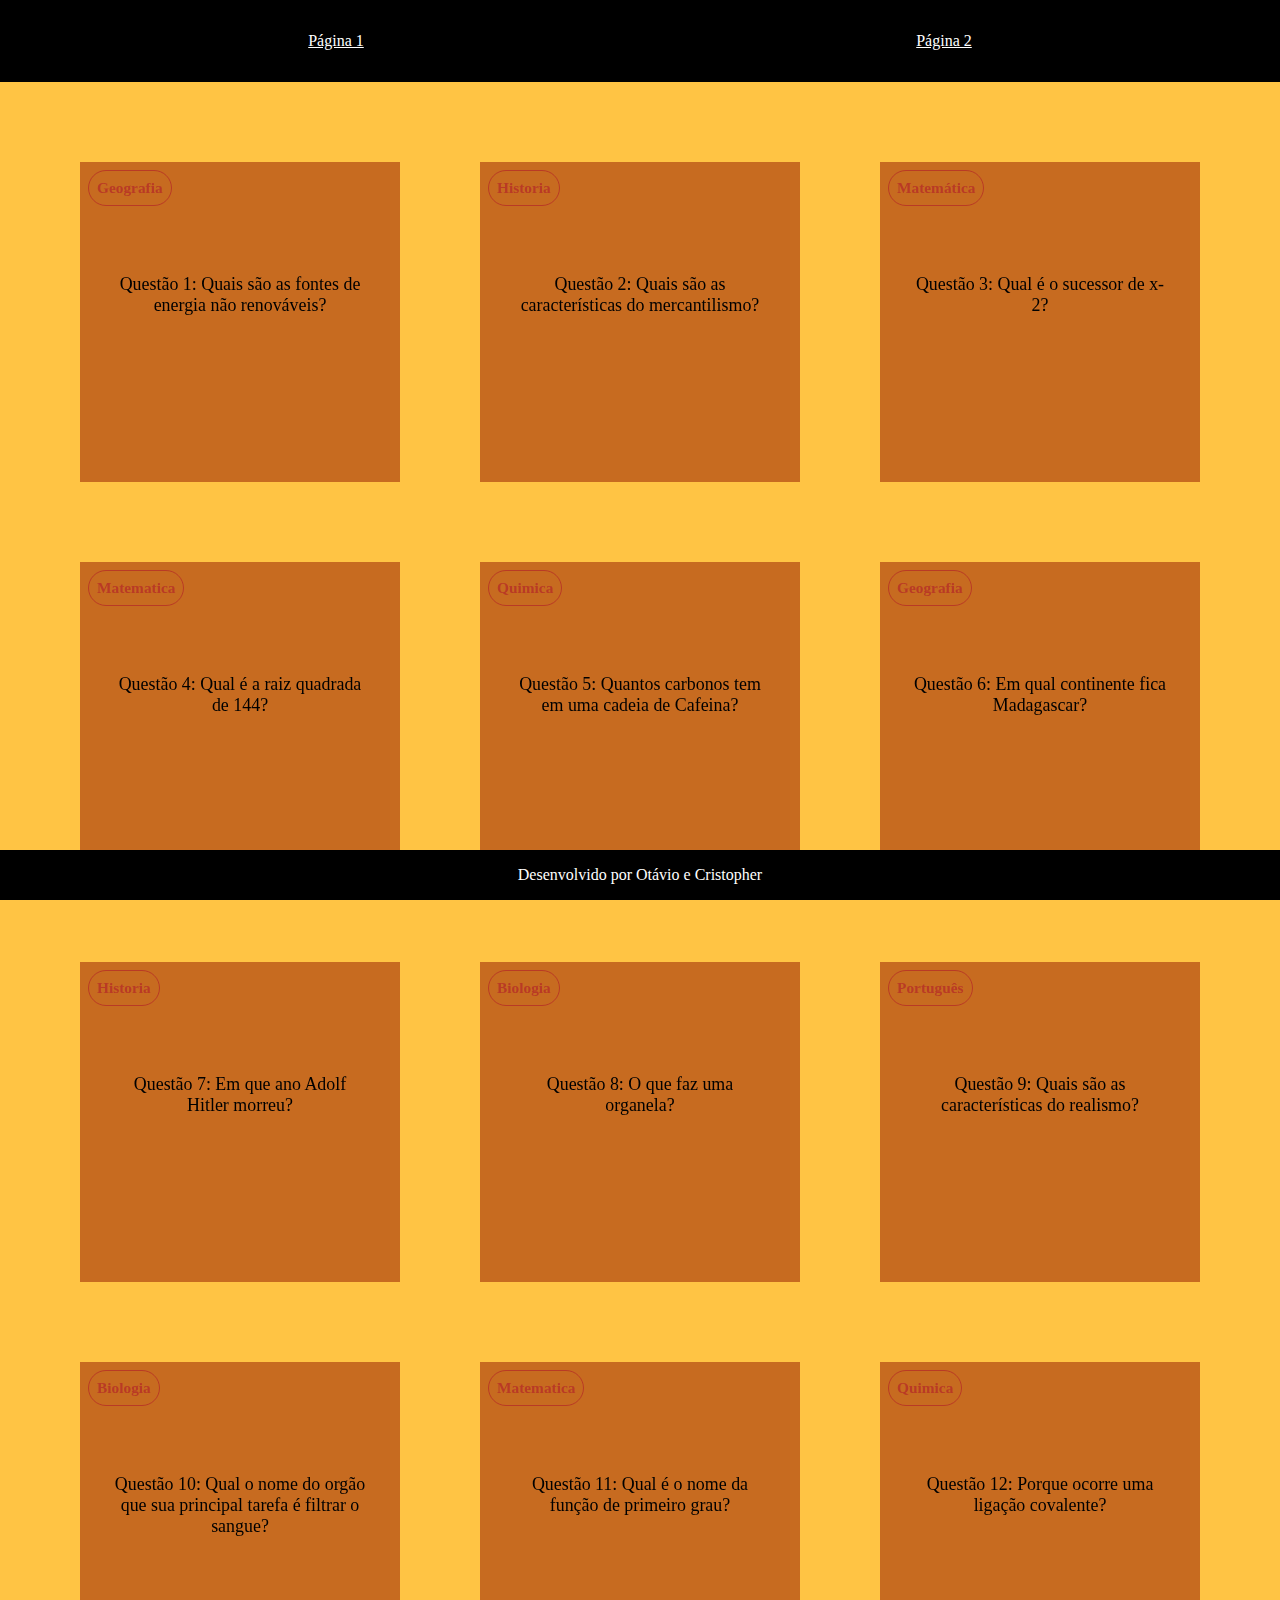
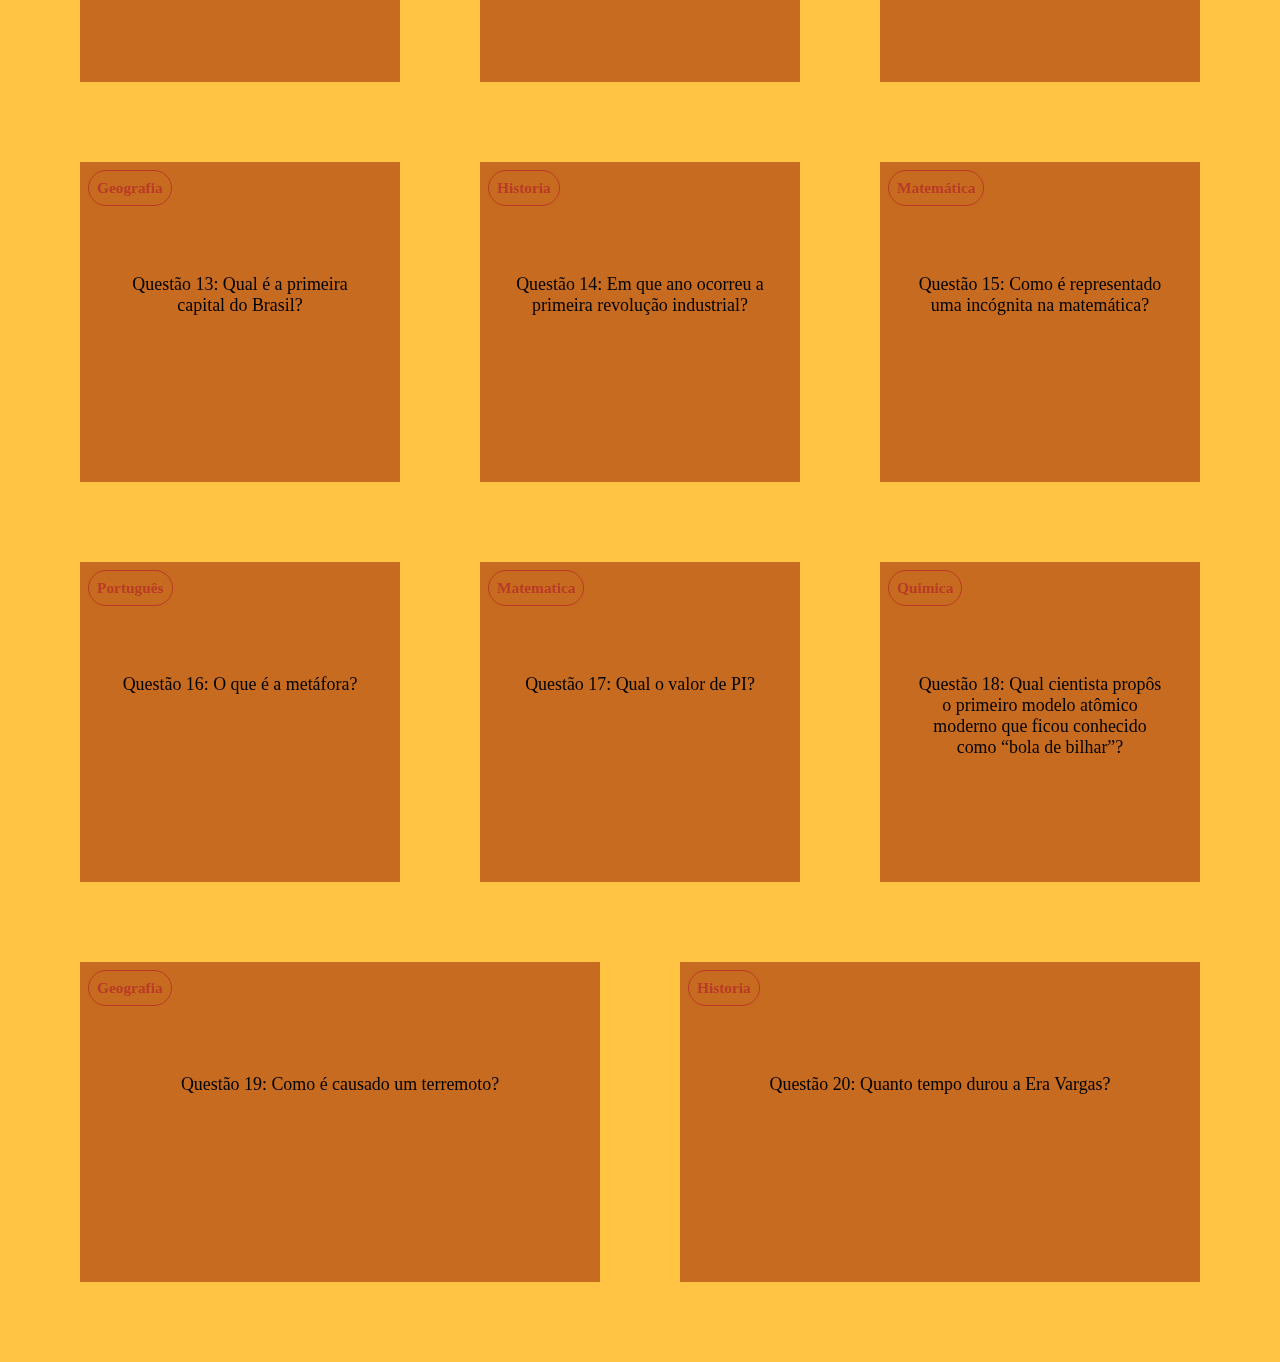
<file: index.html>
<!DOCTYPE html>
<html lang="en">

<head>
    <meta charset="UTF-8">
    <meta name="viewport" content="width=device-width, initial-scale=1.0">
    <title>amogus</title>
    <link rel="stylesheet" href="style.css">
</head>

<body>
    <header>
        <a href="index.html">Página 1</a>
        <a href="index2.html">Página 2</a>
    </header>
    <section id="container">

    </section>

    <footer>
        <p>Desenvolvido por Otávio e Cristopher</p>
    </footer>

    <script src="main.js"></script>
    <script src="perguntas.js"></script>
</body>

</html>
</file>
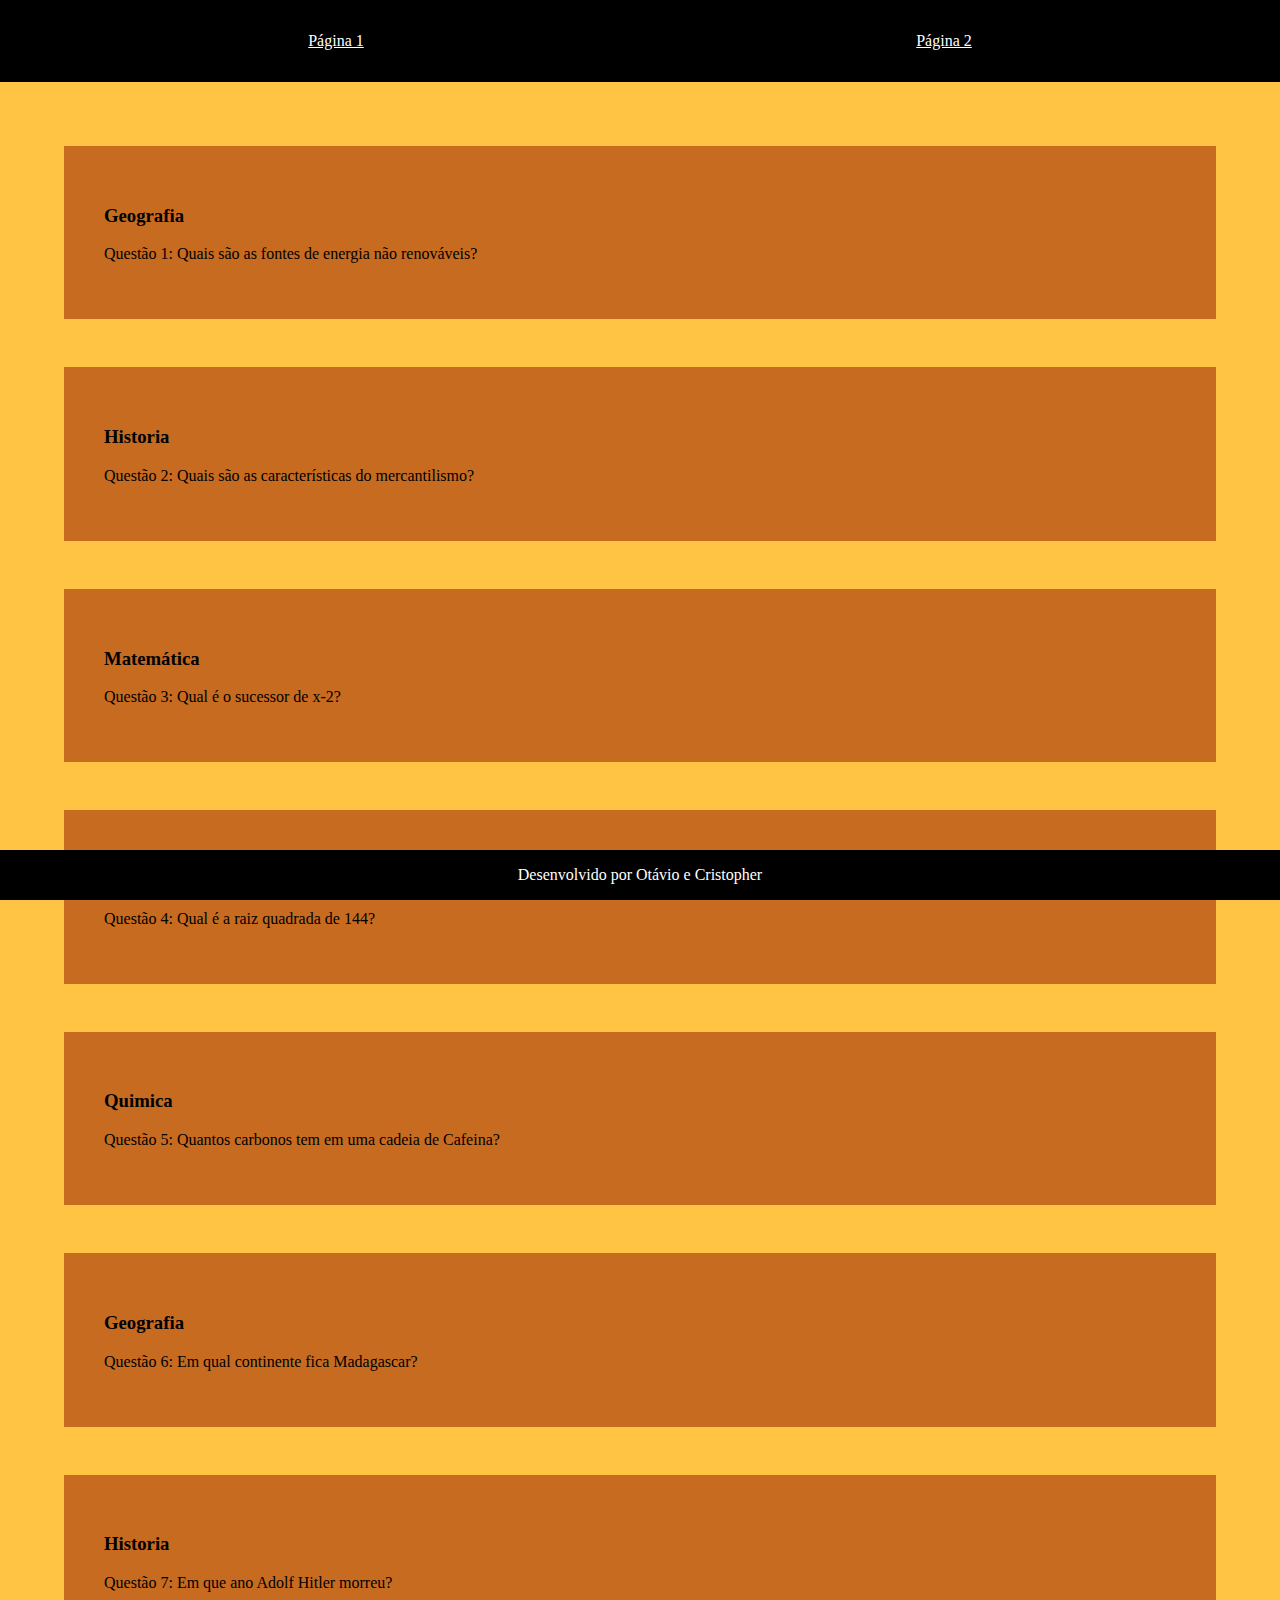
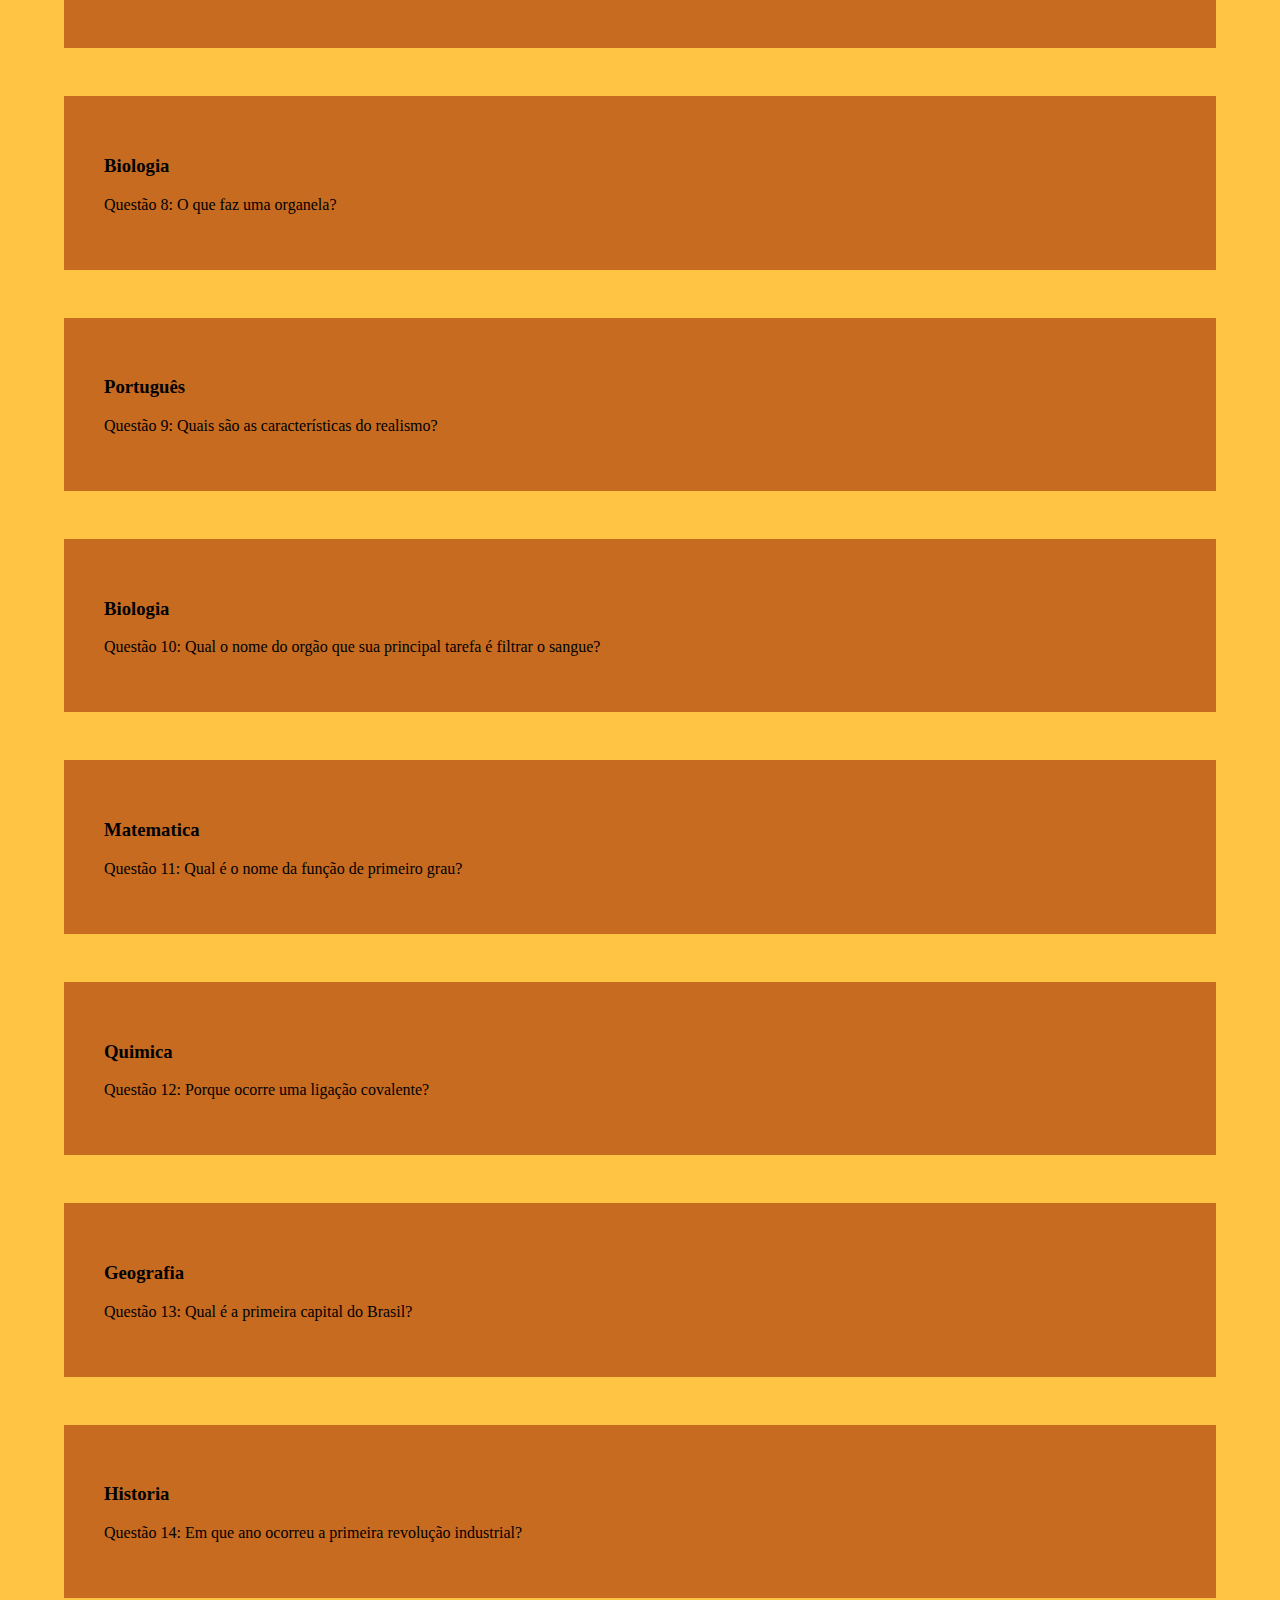
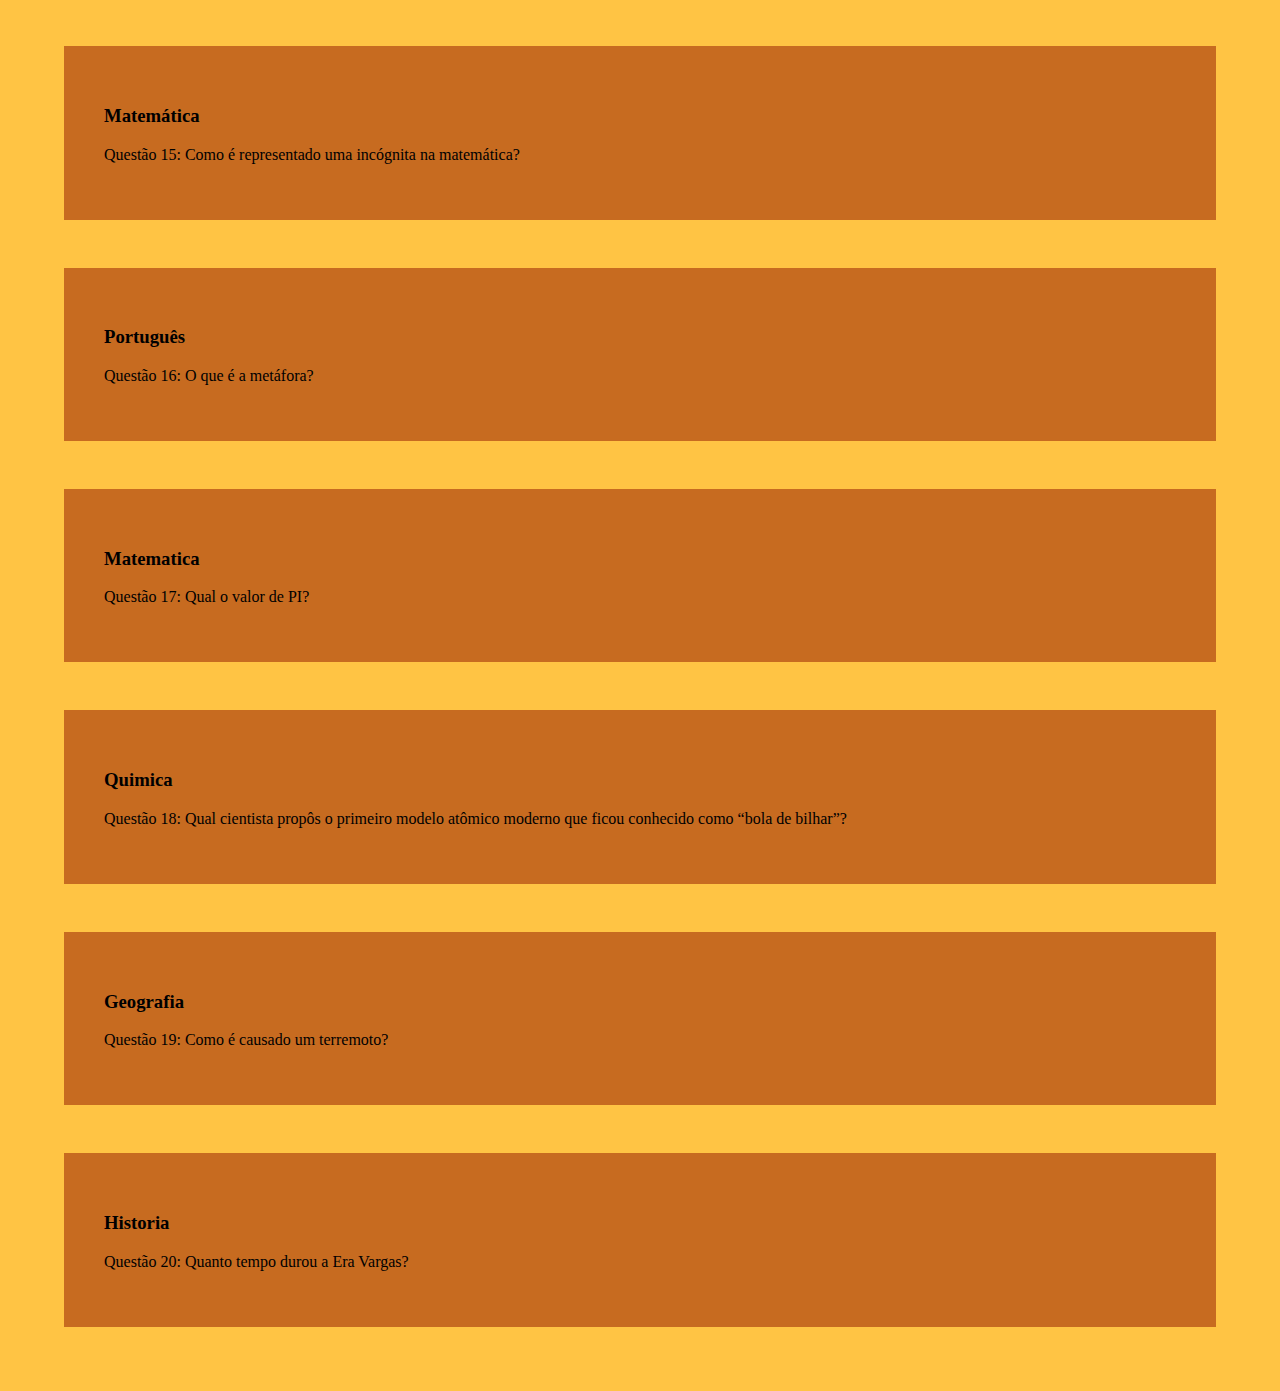
<file: index2.html>
<!DOCTYPE html>
<html lang="en">

<head>
    <meta charset="UTF-8">
    <meta name="viewport" content="width=device-width, initial-scale=1.0">
    <title>amogus</title>
    <link rel="stylesheet" href="pagina2.css">
</head>

<body>
    <header>
        <a href="index.html">Página 1</a>
        <a href="index2.html">Página 2</a>
    </header>
    <section id="container">

    </section>

    <footer>
        <p>Desenvolvido por Otávio e Cristopher</p>
    </footer>

    <script src="pagina2.js"></script>
    <script src="perguntas.js"></script>
</body>

</html>
</file>
<file: style.css>
:root {
    --fundo: #ffae00bb;
    --cor-frente: #c76b20;
    --cor-verso: #2cecb3;
    --destaque: #b42727b6;
    --preto: #000000;
    --branco: #ffffff;
}

body {
    background-color: var(--fundo);
    margin: 0%;
}

header {
    background-color: var(--preto);
    display: flex;
    justify-content: space-around;
    padding: 2rem;
}

header a {
    color: var(--branco);
}

footer {
    position: fixed;
    bottom: 0;
    background-color: var(--preto);
    color: var(--branco);
    width: 100%;
    text-align: center;
}

#container {
    padding: 4rem;
    display: flex;
    gap: 3rem;
    flex-wrap: wrap;
}

.cartao {
    flex-grow: 1;
    flex-basis: calc(33% - 6rem);
    height: 20rem;
    margin: 1rem;
}

.conteudo-cartao {
    background-color: var(--cor-frente);
    height: 100%;
    text-align: center;
    transform-style: preserve-3d;
    transition: transform 300ms ease-in-out;
}

.conteudo-cartao h3 {
    border: 1px solid var(--destaque);
    border-radius: 6rem;
    color: var(--destaque);
    padding: 0.5rem;
    margin: 0.5rem;
    position: absolute;
    text-align: left;
    font-size: 1.2vw;
    backface-visibility: hidden;
}

.conteudo-cartao p {
    margin-top: 5rem;
    padding: 2rem;
    font-size: 1.4vw;
}

.pergunta-cartao {
    font-weight: 500;
}

.resposta-cartao {
    font-weight: 700;
    color: var(--destaque);
    background-color: var(--cor-verso);
    border: 3px solid var(--destaque);
    transform: rotateY(180deg);
}

.cartao.active .conteudo-cartao {
    transform: rotateY(180deg);
}

.pergunta-cartao, .resposta-cartao {
    backface-visibility: hidden;
    position: absolute;
    height: 100%;
    width: 100%;
}
</file>
<file: pagina2.css>
:root {
    --fundo: #ffae00bb;
    --cor-frente: #c76b20;
    --cor-verso: #2cecb3;
    --destaque: #b42727b6;
    --preto: #000000;
    --branco: #ffffff;
}

body {
    background-color: var(--fundo);
    margin: 0%;
}

header {
    background-color: var(--preto);
    display: flex;
    justify-content: space-around;
    padding: 2rem;
}

header a {
    color: var(--branco);
}

footer {
    position: fixed;
    bottom: 0;
    background-color: var(--preto);
    color: var(--branco);
    width: 100%;
    text-align: center;
}

#container {
    display: grid;
    gap: 3rem;
    padding: 4rem;
}

.cartao {
    background-color: var(--cor-frente);
    padding: 40px;
    color: var(--preto);
    box-shadow: 6p 5px 18px var(--preto);
}

.cartao:hover {
    transform: scale(1.03);
}

.resposta-cartao {
    padding: 40px;
    background-color: rgb(255, 181, 43);
    display: none;
}
</file>
